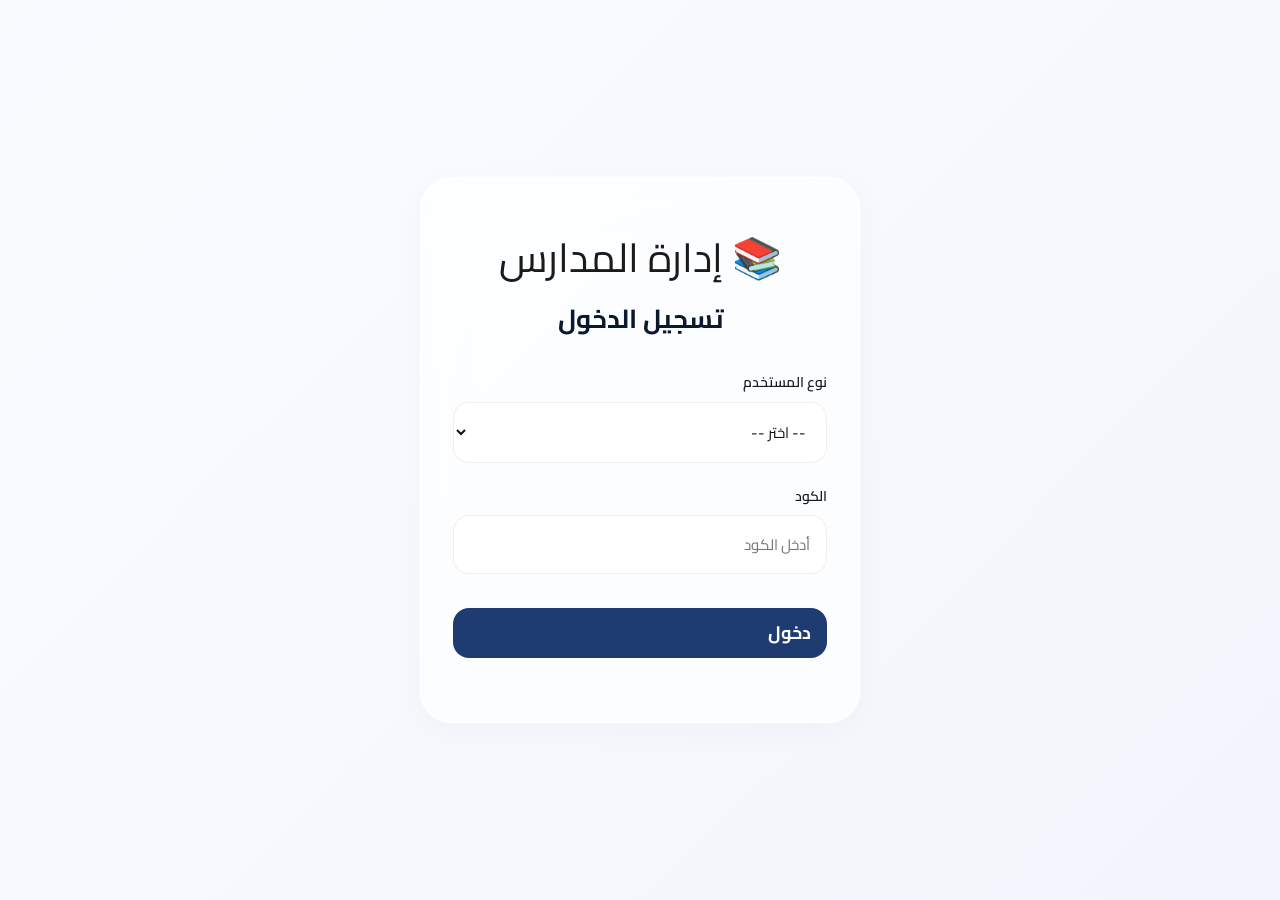
<file: index.html>
<!DOCTYPE html>
<html lang="ar" dir="rtl">
<head>
  <meta charset="UTF-8">
  <meta name="viewport" content="width=device-width, initial-scale=1.0">
  <title>تسجيل الدخول - نظام إدارة المدارس</title>
  <link rel="stylesheet" href="style.css">
</head>
<body>
  <div class="login-container">
    <div class="login-card">
      <div class="logo">📚 إدارة المدارس</div>
      <h2>تسجيل الدخول</h2>
      <form id="loginForm">
        <div class="form-group">
          <label>نوع المستخدم</label>
          <select id="roleSelect" required>
            <option value="">-- اختر --</option>
            <option value="admin">الأدمن العام</option>
            <option value="school">مدير المدرسة</option>
            <option value="teacher">معلم</option>
            <option value="student">طالب</option>
          </select>
        </div>

        <div class="form-group" id="usernameGroup" style="display:none;">
          <label>اسم المستخدم</label>
          <input type="text" id="username" placeholder="اسم المستخدم">
        </div>

        <div class="form-group">
          <label id="codeLabel">الكود</label>
          <input type="text" id="code" placeholder="أدخل الكود" required>
        </div>

        <div class="form-group" id="passwordGroup" style="display:none;">
          <label>كلمة المرور</label>
          <input type="password" id="password" placeholder="كلمة المرور">
        </div>

        <button type="submit" class="btn-login">دخول</button>
        <div class="error-message" id="errorMsg"></div>
      </form>
    </div>
  </div>

  <script src="api.js"></script>
  <script>
    const roleSelect = document.getElementById('roleSelect');
    const usernameGroup = document.getElementById('usernameGroup');
    const passwordGroup = document.getElementById('passwordGroup');
    const codeLabel = document.getElementById('codeLabel');
    const codeInput = document.getElementById('code');
    const errorMsg = document.getElementById('errorMsg');

    // تعديل واجهة الحقول حسب النوع
    roleSelect.addEventListener('change', function() {
      const role = this.value;
      usernameGroup.style.display = 'none';
      passwordGroup.style.display = 'none';
      codeLabel.textContent = 'الكود';
      codeInput.placeholder = 'أدخل الكود';
      codeInput.required = true;

      if (role === 'admin') {
        usernameGroup.style.display = 'block';
        passwordGroup.style.display = 'block';
        codeLabel.textContent = 'الكود (اختياري للإعدادات)';
        codeInput.required = false;
      } else if (role === 'school') {
        // فقط الكود
      } else if (role === 'teacher' || role === 'student') {
        passwordGroup.style.display = 'block';
        codeLabel.textContent = role === 'teacher' ? 'كود المعلم' : 'كود الطالب';
        codeInput.placeholder = role === 'teacher' ? 'مثل TCH-XXXX' : 'مثل ST-XXXX';
      }
    });

    document.getElementById('loginForm').addEventListener('submit', async function(e) {
      e.preventDefault();
      errorMsg.textContent = '';
      const role = roleSelect.value;
      if (!role) {
        errorMsg.textContent = 'الرجاء اختيار نوع المستخدم';
        return;
      }

      let params = {};
      if (role === 'admin') {
        params.action = 'loginAdmin';
        params.username = document.getElementById('username').value;
        params.password = document.getElementById('password').value;
      } else if (role === 'school') {
        params.action = 'loginSchool';
        params.code = document.getElementById('code').value;
      } else if (role === 'teacher') {
        params.action = 'loginTeacher';
        params.code = document.getElementById('code').value;
        params.password = document.getElementById('password').value;
      } else if (role === 'student') {
        params.action = 'loginStudent';
        params.code = document.getElementById('code').value;
        params.password = document.getElementById('password').value;
      }

      try {
        const response = await apiCall(params);
        if (response.success) {
          // حفظ بيانات الجلسة
          localStorage.setItem('role', response.role);
          localStorage.setItem('token', response.token);
          localStorage.setItem('code', response.code || '');
          if (response.schoolName) localStorage.setItem('schoolName', response.schoolName);
          if (response.teacherName) localStorage.setItem('teacherName', response.teacherName);
          if (response.studentName) localStorage.setItem('studentName', response.studentName);
          if (response.class) localStorage.setItem('class', response.class);
          if (response.term) localStorage.setItem('term', response.term);
          if (response.school_code) localStorage.setItem('school_code', response.school_code);

          // توجيه للصفحة المناسبة
          switch(response.role) {
            case 'admin': window.location.href = 'admin.html'; break;
            case 'school': window.location.href = 'school.html'; break;
            case 'teacher': window.location.href = 'teacher.html'; break;
            case 'student': window.location.href = 'student.html'; break;
          }
        } else {
          errorMsg.textContent = response.message || 'فشل تسجيل الدخول';
        }
      } catch (err) {
        errorMsg.textContent = 'خطأ في الاتصال بالخادم';
      }
    });
  </script>
</body>
</html>
</file>
<file: style.css>
/* style.css - تصميم زجاجي أبيض ثلجي فاخر */
@import url('https://fonts.googleapis.com/css2?family=Cairo:wght@400;500;600;700&display=swap');

* {
  margin: 0;
  padding: 0;
  box-sizing: border-box;
}

body {
  font-family: 'Cairo', sans-serif;
  background: linear-gradient(135deg, #f9fcff 0%, #f2f6fc 100%);
  min-height: 100vh;
  color: #1a1a1a;
  line-height: 1.6;
  -webkit-font-smoothing: antialiased;
}

/* ========== عناصر زجاجية أساسية ========== */
.glass,
.card,
.login-card,
.modal-content,
.sidebar,
.question-block,
table {
  background: rgba(255, 255, 255, 0.7);
  backdrop-filter: blur(20px);
  -webkit-backdrop-filter: blur(20px);
  border: 1px solid rgba(255, 255, 255, 0.8);
  box-shadow: 0 8px 32px rgba(0, 0, 0, 0.03), 0 0 0 1px rgba(255, 255, 255, 0.4);
}

/* بطاقات المحتوى */
.card {
  border-radius: 24px;
  padding: 30px;
  margin-bottom: 24px;
}

.card h2 {
  font-size: 24px;
  font-weight: 700;
  margin-bottom: 20px;
  color: #0a1a2e;
}

/* ========== صفحة تسجيل الدخول ========== */
.login-container {
  display: flex;
  justify-content: center;
  align-items: center;
  min-height: 100vh;
  padding: 20px;
}

.login-card {
  width: 100%;
  max-width: 440px;
  padding: 48px 32px;
  border-radius: 32px;
  text-align: center;
}

.logo {
  font-size: 40px;
  margin-bottom: 8px;
}

.login-card h2 {
  font-size: 26px;
  margin-bottom: 32px;
  color: #0a1a2e;
  font-weight: 700;
}

/* مجموعات الإدخال */
.form-group {
  margin-bottom: 22px;
  text-align: right;
}

label {
  display: block;
  margin-bottom: 8px;
  color: #1a1a1a;
  font-weight: 600;
  font-size: 14px;
}

input,
select,
textarea {
  width: 100%;
  padding: 14px 16px;
  border: 1px solid rgba(0, 0, 0, 0.06);
  border-radius: 16px;
  background: rgba(255, 255, 255, 0.95);
  font-size: 15px;
  font-family: 'Cairo', sans-serif;
  color: #111;
  transition: none; /* لا حركات */
}

input:focus,
select:focus,
textarea:focus {
  outline: none;
  border-color: #2a5298;
  box-shadow: 0 0 0 3px rgba(42, 82, 152, 0.06);
}

/* أزرار */
.btn,
button {
  background: #1e3c72;
  color: white;
  border: none;
  padding: 12px 24px;
  border-radius: 16px;
  font-size: 14px;
  font-weight: 600;
  font-family: 'Cairo', sans-serif;
  cursor: pointer;
  transition: none; /* لا حركات */
  display: inline-flex;
  align-items: center;
  gap: 6px;
  line-height: 1;
}

.btn:hover,
button:hover {
  background: #2a5298;
}

.btn-danger { background: #e74c3c; }
.btn-danger:hover { background: #c0392b; }
.btn-success { background: #27ae60; }
.btn-success:hover { background: #1e8449; }
.btn-warning { background: #f39c12; color: #111; }
.btn-warning:hover { background: #d68910; }

.btn-login {
  width: 100%;
  padding: 16px;
  background: #1e3c72;
  color: white;
  font-size: 18px;
  font-weight: 700;
  border-radius: 16px;
  margin-top: 12px;
}

.btn-login:hover {
  background: #2a5298;
}

/* رسائل الخطأ */
.error-message {
  color: #e74c3c;
  margin-top: 16px;
  font-size: 14px;
  font-weight: 500;
}

/* ========== تخطيط لوحات التحكم ========== */
.admin-wrapper,
.school-wrapper,
.teacher-wrapper,
.student-wrapper {
  display: flex;
  min-height: 100vh;
}

/* الشريط الجانبي */
.sidebar {
  width: 270px;
  padding: 30px 0;
  display: flex;
  flex-direction: column;
  border-right: 1px solid rgba(255, 255, 255, 0.6);
  box-shadow: none;
}

.sidebar h3 {
  text-align: center;
  margin-bottom: 36px;
  font-size: 22px;
  font-weight: 700;
  color: #1e3c72;
  padding: 0 20px;
}

.sidebar a {
  color: #1a1a1a;
  text-decoration: none;
  padding: 14px 24px;
  margin: 4px 16px;
  border-radius: 14px;
  font-weight: 500;
  display: block;
  transition: none; /* لا حركات */
  border-right: 4px solid transparent;
}

.sidebar a:hover {
  background: rgba(30, 60, 114, 0.05);
  color: #1e3c72;
  border-right-color: #1e3c72;
}

.sidebar a.active {
  background: rgba(30, 60, 114, 0.08);
  color: #1e3c72;
  border-right-color: #ffcc00;
  font-weight: 700;
}

/* منطقة المحتوى */
.content {
  flex: 1;
  padding: 30px 40px;
  background: rgba(255, 255, 255, 0.2);
  backdrop-filter: blur(5px);
  -webkit-backdrop-filter: blur(5px);
  overflow-y: auto;
}

/* التبويبات */
.tab-content {
  display: none;
}

.tab-content.active {
  display: block;
}

/* ========== الجداول ========== */
table {
  width: 100%;
  border-collapse: collapse;
  margin-top: 20px;
  border-radius: 20px;
  overflow: hidden;
}

th {
  background: rgba(30, 60, 114, 0.04);
  padding: 16px;
  font-weight: 700;
  color: #0a1a2e;
  text-align: center;
  border-bottom: 1px solid rgba(0, 0, 0, 0.04);
}

td {
  padding: 14px;
  border-bottom: 1px solid rgba(0, 0, 0, 0.03);
  text-align: center;
  color: #1a1a1a;
  font-size: 14px;
}

tr:hover td {
  background: rgba(30, 60, 114, 0.015);
}

/* ========== النوافذ المنبثقة (مودال) ========== */
.modal {
  display: none;
  position: fixed;
  z-index: 1000;
  left: 0;
  top: 0;
  width: 100%;
  height: 100%;
  background: rgba(0, 0, 0, 0.1);
  backdrop-filter: blur(4px);
}

.modal-content {
  margin: 6% auto;
  padding: 36px;
  border-radius: 28px;
  width: 90%;
  max-width: 640px;
  max-height: 80vh;
  overflow-y: auto;
  border: 1px solid rgba(255, 255, 255, 0.9);
}

.modal-content h3 {
  font-size: 22px;
  margin-bottom: 24px;
  color: #0a1a2e;
  font-weight: 700;
}

/* ========== كتل الأسئلة ========== */
.question-block {
  border-radius: 18px;
  padding: 20px;
  margin: 12px 0;
  border: 1px solid rgba(0, 0, 0, 0.03);
}

/* ========== عناصر إضافية ========== */
.timer {
  font-size: 22px;
  font-weight: 700;
  color: #e74c3c;
  background: rgba(231, 76, 60, 0.08);
  padding: 6px 18px;
  border-radius: 14px;
  display: inline-block;
}

.lock-icon {
  font-size: 20px;
}

.downloaded {
  color: #27ae60;
  font-weight: 700;
  margin-right: 10px;
}

.flex-row {
  display: flex;
  gap: 16px;
  flex-wrap: wrap;
}

.flex-row > * {
  flex: 1 1 200px;
}

/* ========== تحسينات للهواتف ========== */
@media (max-width: 768px) {
  .sidebar {
    width: 220px;
  }
  .content {
    padding: 20px;
  }
}
</file>
